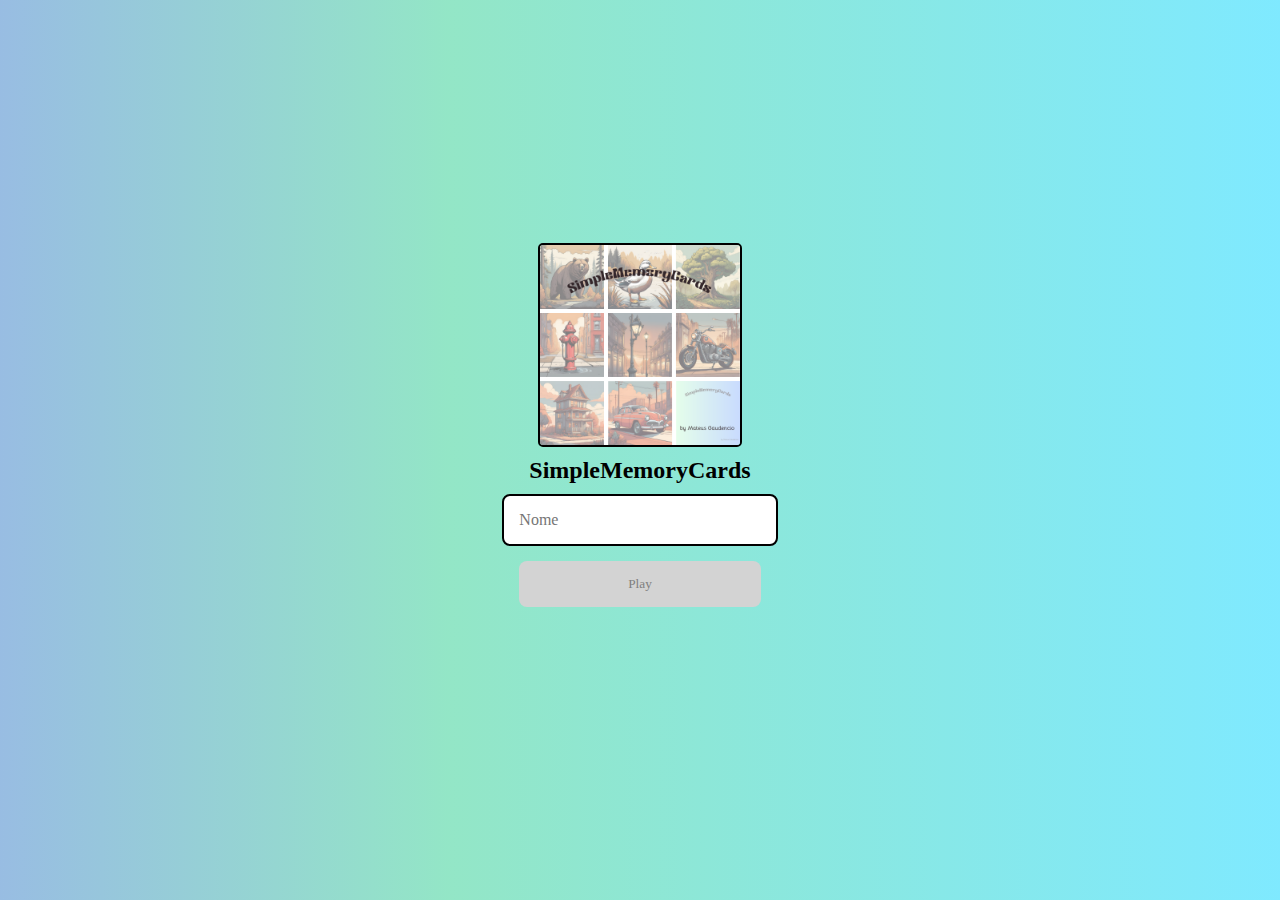
<file: index.html>
<!DOCTYPE html>
<html lang="en">
<head>
    <meta charset="UTF-8">
    <meta name="viewport" content="width=device-width, initial-scale=1.0">
    <link rel="stylesheet" href="./css/login.css">
    <script defer src="./js/login.js"></script>
    <title>SimpleMemoryCards - login</title>
</head>
<body>
    <form class="login-form">
        <div class="login_header">
            <img src="./img/logo.webp" alt="image logo">
            <h1>SimpleMemoryCards</h1>
            <input type="text" placeholder="Nome" class="login_input">
            <button type="submit" class="login_button" disabled>Play</button>
        </div>
    </form>
</body>
</html>
</file>
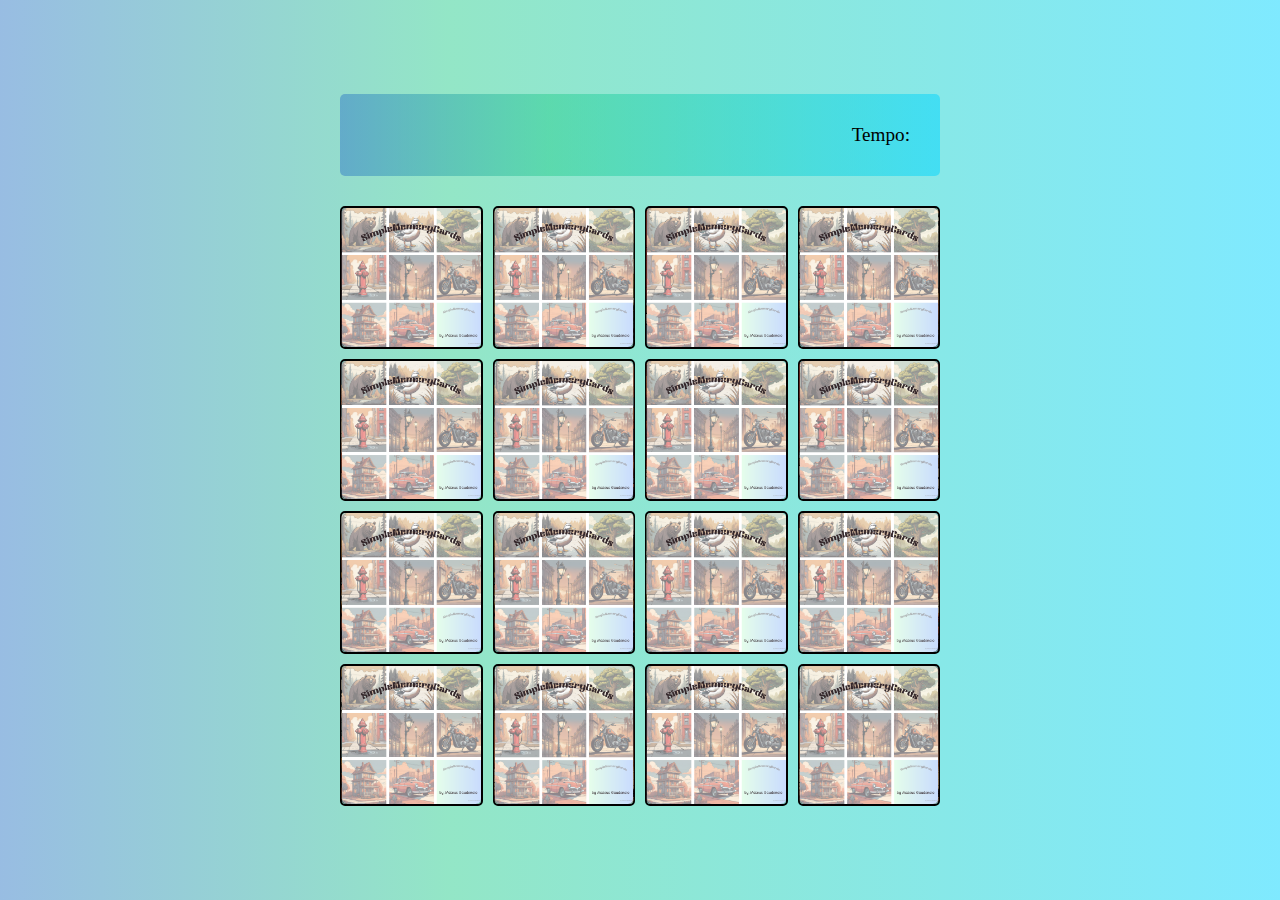
<file: pages/game.html>
<!DOCTYPE html>
<html lang="en">
<head>
    <meta charset="UTF-8">
    <meta name="viewport" content="width=device-width, initial-scale=1.0">
    <link rel="stylesheet" href="../css/game.css">
    <script defer src="../js/game.js"></script>
    <title>SimpleMemoryCards - Game</title>
</head>
<body>
    <main>
        <header>
            <span class="player"></span>
            <span>Tempo: <spam class="timer"></spam></span>
        </header>

        <div class="grid"></div>
    </main>
</body>
</html>
</file>
<file: css/login.css>
*{
    margin: 0;
    padding: 0;
    box-sizing: 0;
    list-style: 0;
    border: none;
    font-family: 'Times New Roman', serif;
}
body{
    background: rgb(50,123,198);
    background: linear-gradient(90deg, rgba(50,123,198,0.5) 0%, rgba(40,205,142,0.5) 35%, rgba(0,212,255,0.5) 100%);
}
.login-form {
    display: flex;
    align-items: center;
    flex-direction: column;
    height: 100vh;
    justify-content: center;
}
.login_header {
    align-items: center;
    display: flex;
    flex-direction: column;
    justify-content: center;
    margin-bottom: 50px;
}
.login_header img {
    width: 200px;
    border: 2px solid black;
    border-radius: 5px;
}
.login_header h1 {
    font-size: 1.5em;
    margin: 10px 10px 10px;
}
.login_input {
    border: 2px solid black;
    border-radius: 8px;
    color: black;
    font-size: 1em;
    margin-bottom: 15px;
    max-width: 300px;
    width: 100%;
    outline: none;
    padding: 15px;
}
.login_button {
    background-color: black;
    border-radius: 8px;
    color: white;
    padding: 15px;
    cursor: pointer;
    max-width: 300px;
    width: 100%;
}
.login_button:disabled {
    background-color: lightgray;
    color: grey;
    cursor: auto;
}
</file>
<file: css/game.css>
/* Garantir que o body e html ocupem toda a tela e não tenham margens/padding */
html, body {
    margin: 0;
    padding: 0;
    width: 100%;
    height: 100%;
    box-sizing: border-box;
    font-family: 'Times New Roman', serif;
}

/* Aplicar box-sizing a todos os elementos */
*, *::before, *::after {
    box-sizing: inherit;
}

/* Estilizar o main para ocupar toda a tela */
main {
    display: flex;
    flex-direction: column;
    width: 100%;
    background: rgb(50,123,198);
    background: linear-gradient(90deg, rgba(50,123,198,0.5) 0%, rgba(40,205,142,0.5) 35%, rgba(0,212,255,0.5) 100%);
    min-height: 100vh;
    align-items: center;
    justify-content: center;
    padding: 10px;
    margin: 0;
}

header {
    display: flex;
    align-items: center;
    justify-content: space-between;
    width: 100%;
    max-width: 600px;
    font-size: 1.2em;
    padding: 30px;
    margin: 0 0 30px;
    border-radius: 5px;
    background: rgb(50,123,198);
    background: linear-gradient(90deg, rgba(50,123,198,0.5) 0%, rgba(40,205,142,0.5) 35%, rgba(0,212,255,0.5) 100%);
}

/* Estilizar a grid */
.grid {
    display: grid;
    gap: 10px; /* Ajuste o espaçamento entre as cartas */
    width: 100%;
    height: auto;
    aspect-ratio: 1 / 1; /* Garante que a grid seja quadrada */
    max-width: 600px; /* Ajuste conforme necessário */
    margin: 0 auto;
}

/* Estilizar as cartas */
.card {
    width: 100%;
    aspect-ratio: 1/1;
    border: 2px solid black;
    border-radius: 5px;
    position: relative;
    transition: all .5s ease;
    transform-style: preserve-3d;
}

.face {
    width: 100%;
    height: 100%;
    position: absolute;
    background-size: cover;
    background-position: center;
    border-radius: 5px;
    transition: all .5s ease;
}

.front {
    transform: rotateY(180deg);
}

.back {
    background-image: url('../img/logo.webp');
    backface-visibility: hidden;
}

.reveal-card {
    transform: rotateY(180deg);
}

.disabled-card {
    filter: saturate(1);
    opacity: 0.5;
}

@media (max-width: 600px) {
    header {
        font-size: 1em; /* Ajuste o tamanho da fonte para dispositivos menores */
        padding: 15px; /* Reduza o padding para economizar espaço */
    }

    .grid {
        grid-template-columns: repeat(2, 1fr); /* Menos colunas em telas menores */
        gap: 10px; /* Menos espaçamento entre as cartas */
    }

    .card {
        width: 100%;
        aspect-ratio: 1 / 1; /* Garante que a carta mantenha uma proporção quadrada */
        /* Ajuste o tamanho das cartas conforme necessário */
    }
}

@media (min-width: 600px) {
    .grid {
        grid-template-columns: repeat(4, 1fr); /* Mais colunas em telas maiores */
    }
}
</file>
